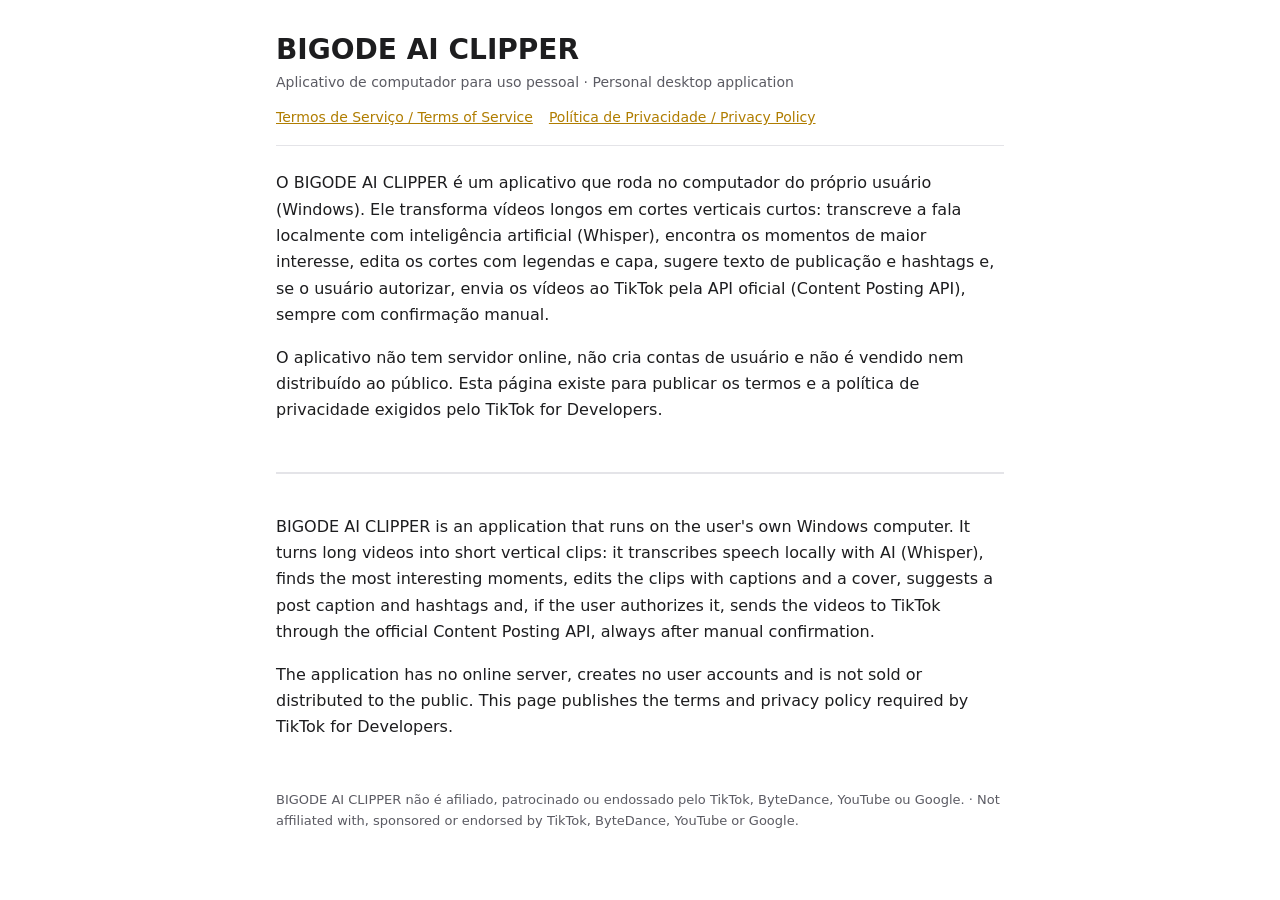
<file: index.html>
<!doctype html>
<html lang="pt-BR">
<head>
<meta charset="utf-8">
<meta name="viewport" content="width=device-width, initial-scale=1">
<title>BIGODE AI CLIPPER</title>
<link rel="stylesheet" href="estilo.css">
</head>
<body>
<main>
<header>
  <h1>BIGODE AI CLIPPER</h1>
  <p>Aplicativo de computador para uso pessoal · Personal desktop application</p>
  <nav><a href="termos.html">Termos de Serviço / Terms of Service</a><a href="privacidade.html">Política de Privacidade / Privacy Policy</a></nav>
</header>

<p>O BIGODE AI CLIPPER é um aplicativo que roda no computador do próprio usuário (Windows). Ele transforma vídeos longos em cortes verticais curtos: transcreve a fala localmente com inteligência artificial (Whisper), encontra os momentos de maior interesse, edita os cortes com legendas e capa, sugere texto de publicação e hashtags e, se o usuário autorizar, envia os vídeos ao TikTok pela API oficial (Content Posting API), sempre com confirmação manual.</p>
<p>O aplicativo não tem servidor online, não cria contas de usuário e não é vendido nem distribuído ao público. Esta página existe para publicar os termos e a política de privacidade exigidos pelo TikTok for Developers.</p>

<div class="idioma" lang="en">
<p>BIGODE AI CLIPPER is an application that runs on the user's own Windows computer. It turns long videos into short vertical clips: it transcribes speech locally with AI (Whisper), finds the most interesting moments, edits the clips with captions and a cover, suggests a post caption and hashtags and, if the user authorizes it, sends the videos to TikTok through the official Content Posting API, always after manual confirmation.</p>
<p>The application has no online server, creates no user accounts and is not sold or distributed to the public. This page publishes the terms and privacy policy required by TikTok for Developers.</p>
</div>

<footer>BIGODE AI CLIPPER não é afiliado, patrocinado ou endossado pelo TikTok, ByteDance, YouTube ou Google. · Not affiliated with, sponsored or endorsed by TikTok, ByteDance, YouTube or Google.</footer>
</main>
</body>
</html>
</file>
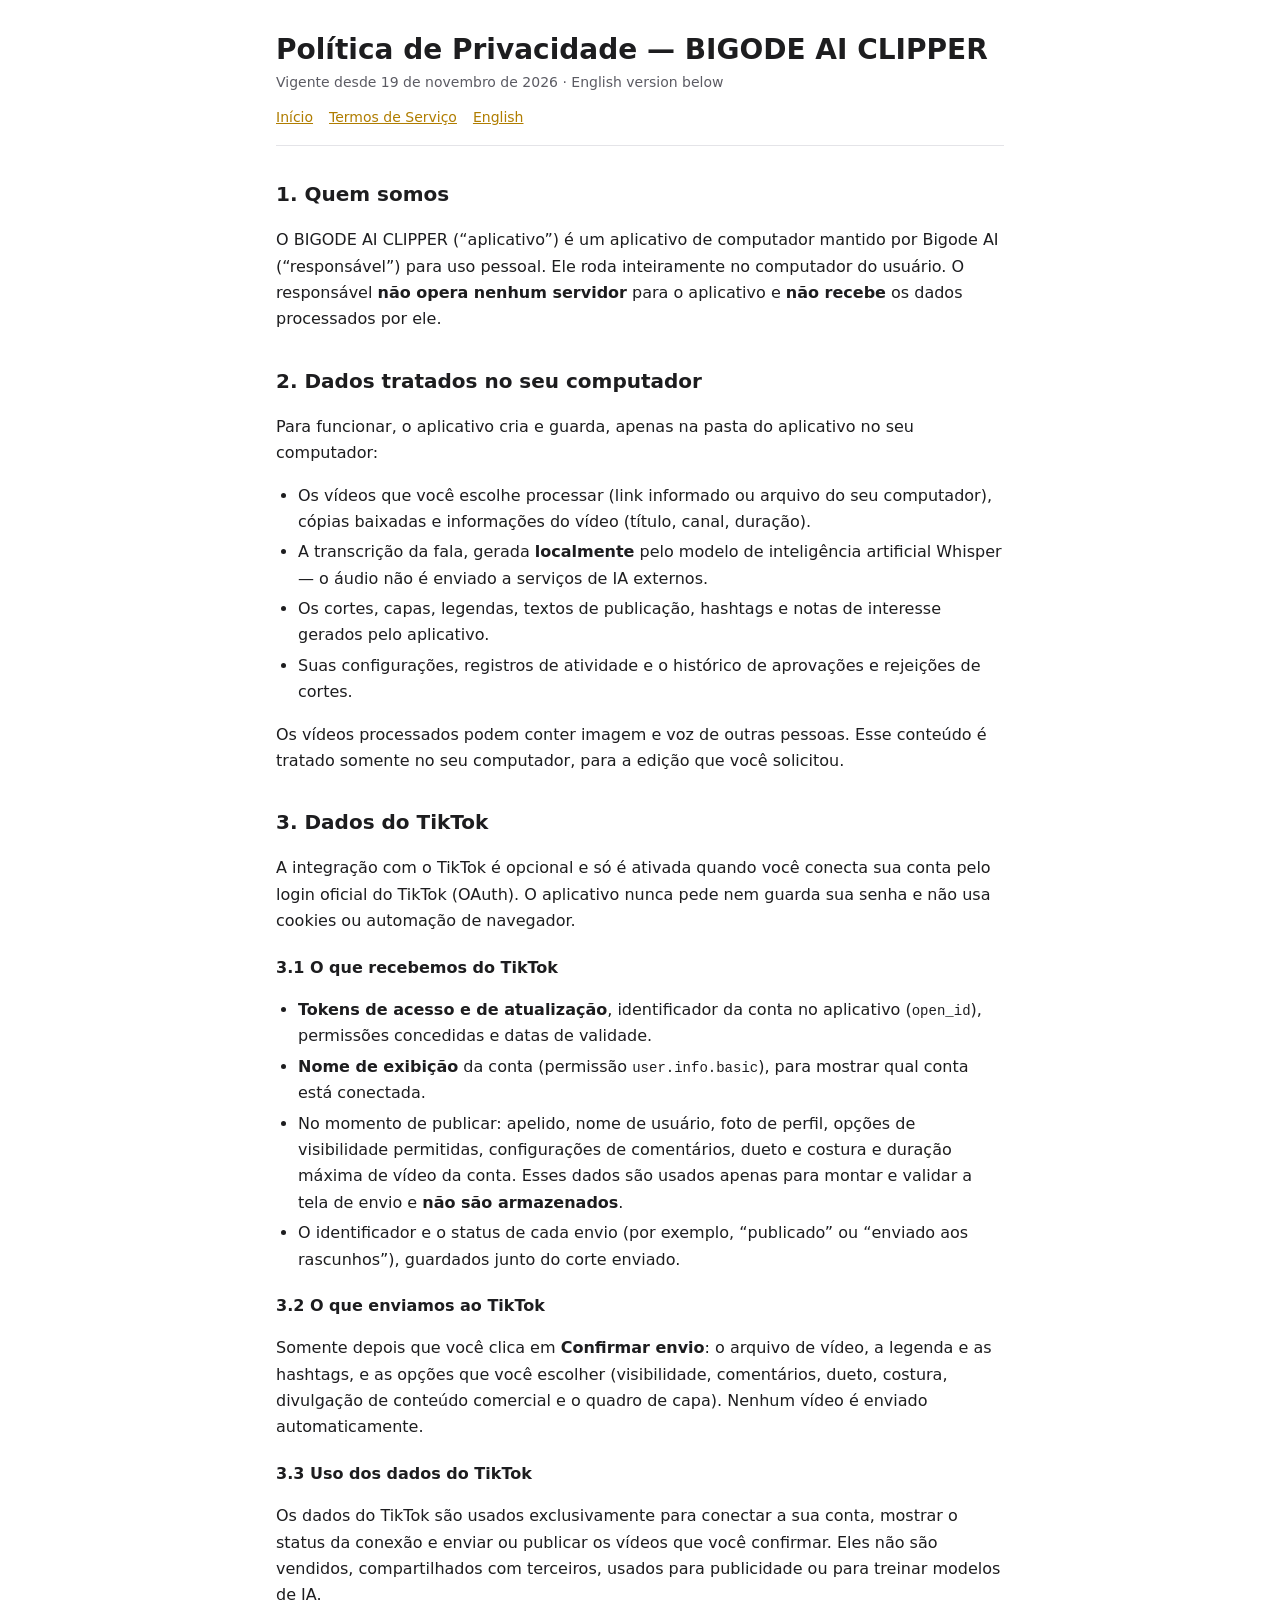
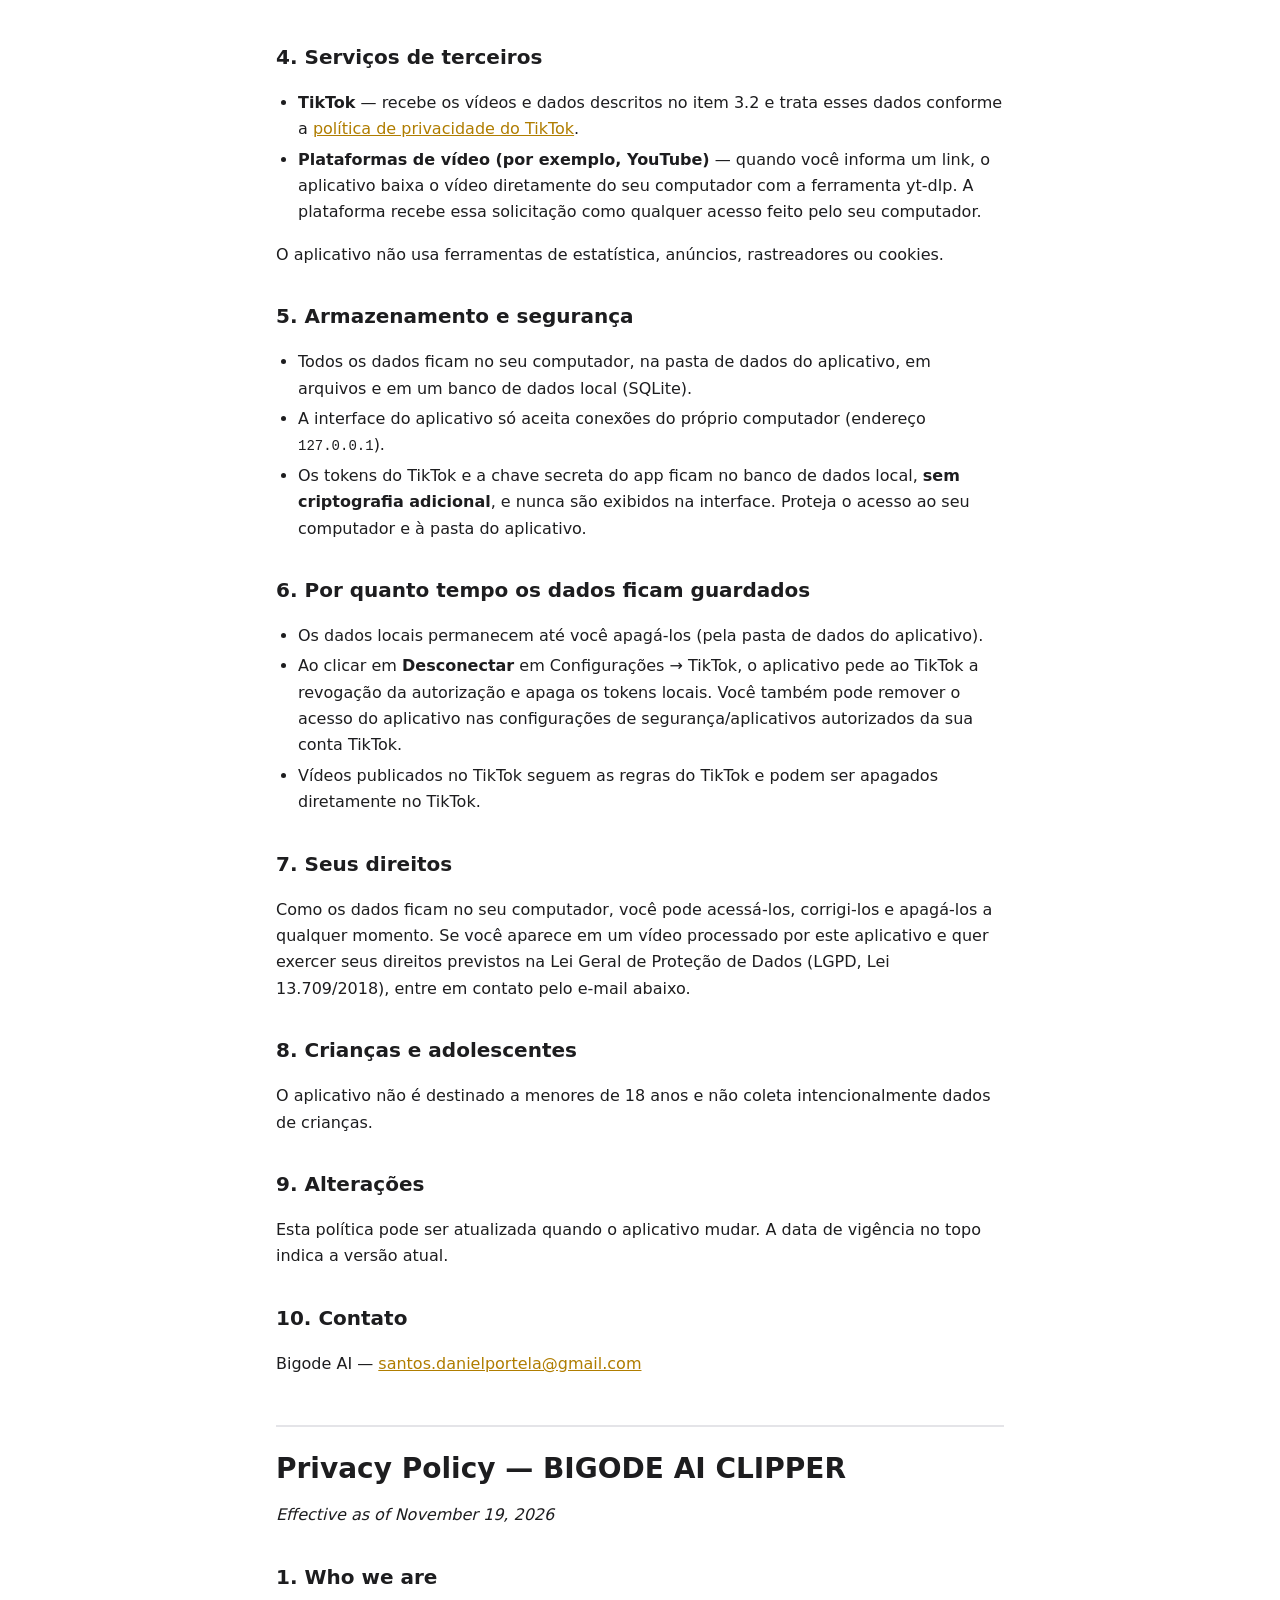
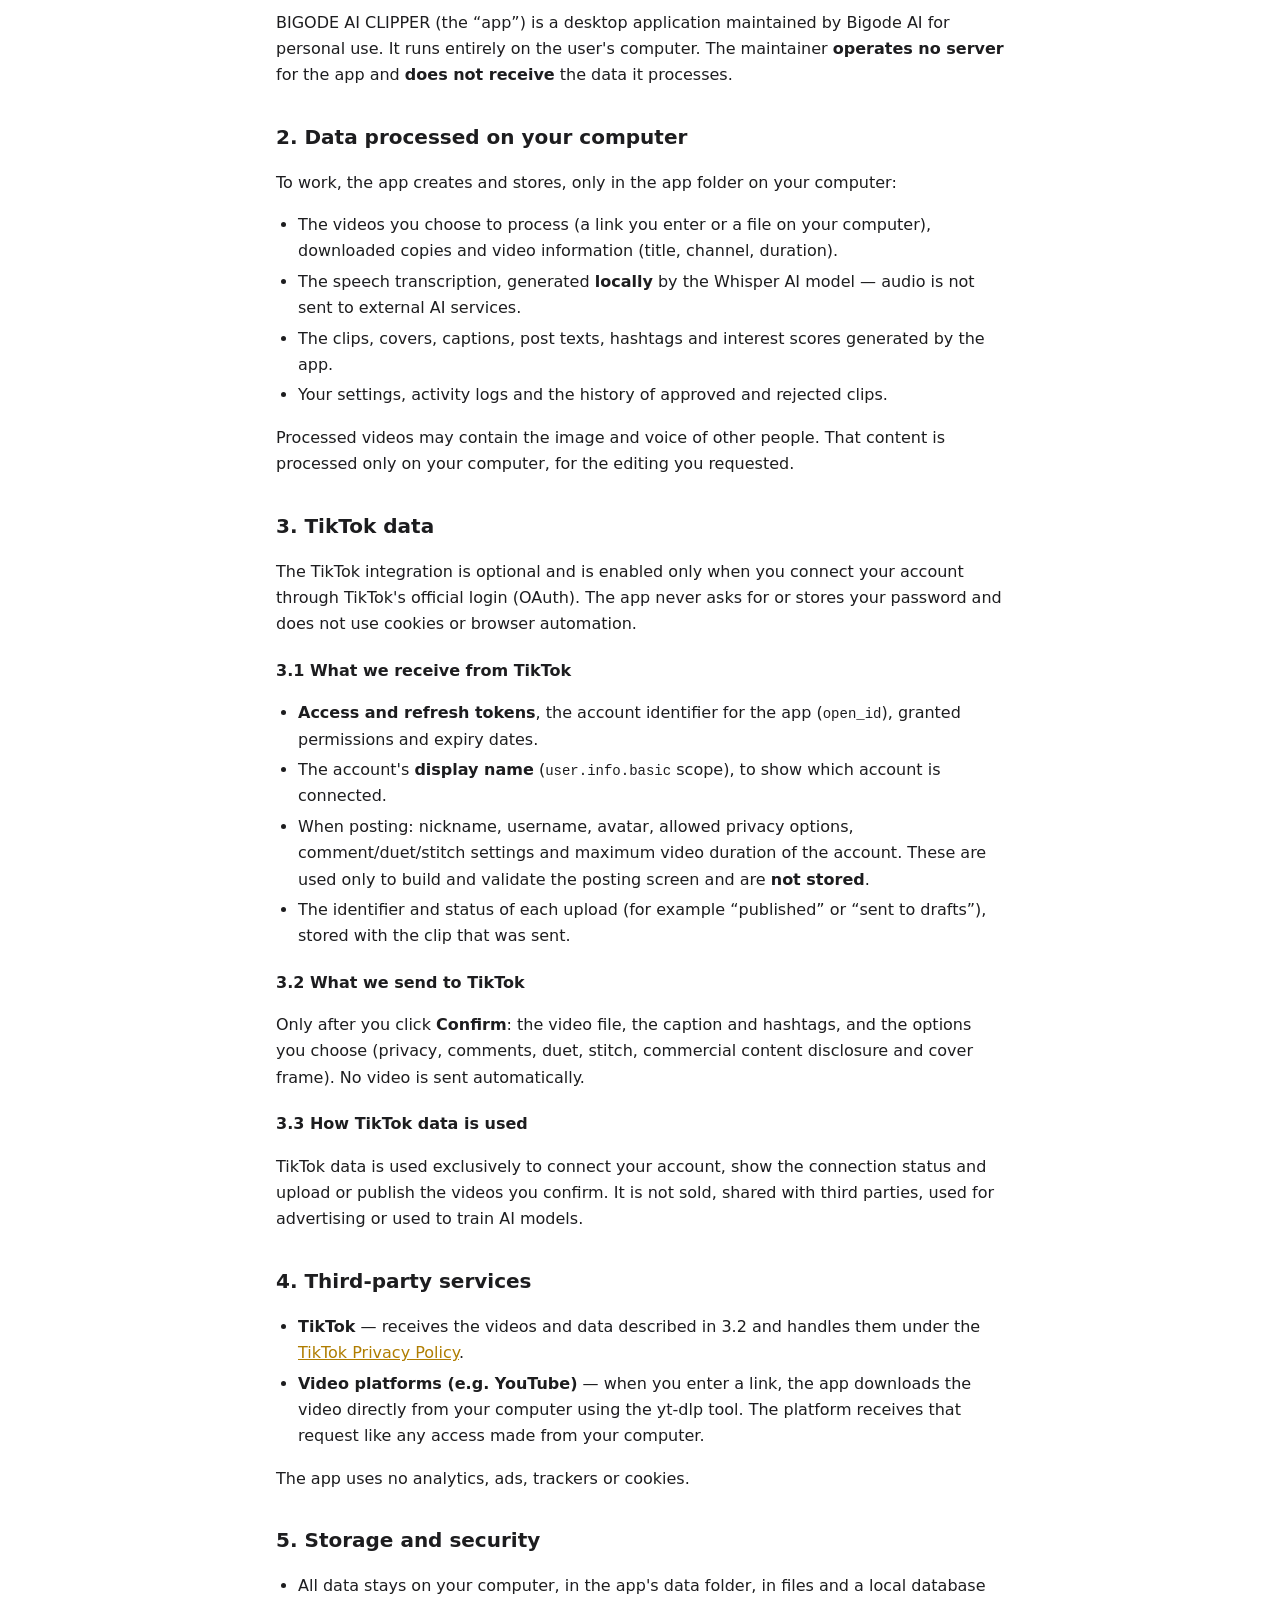
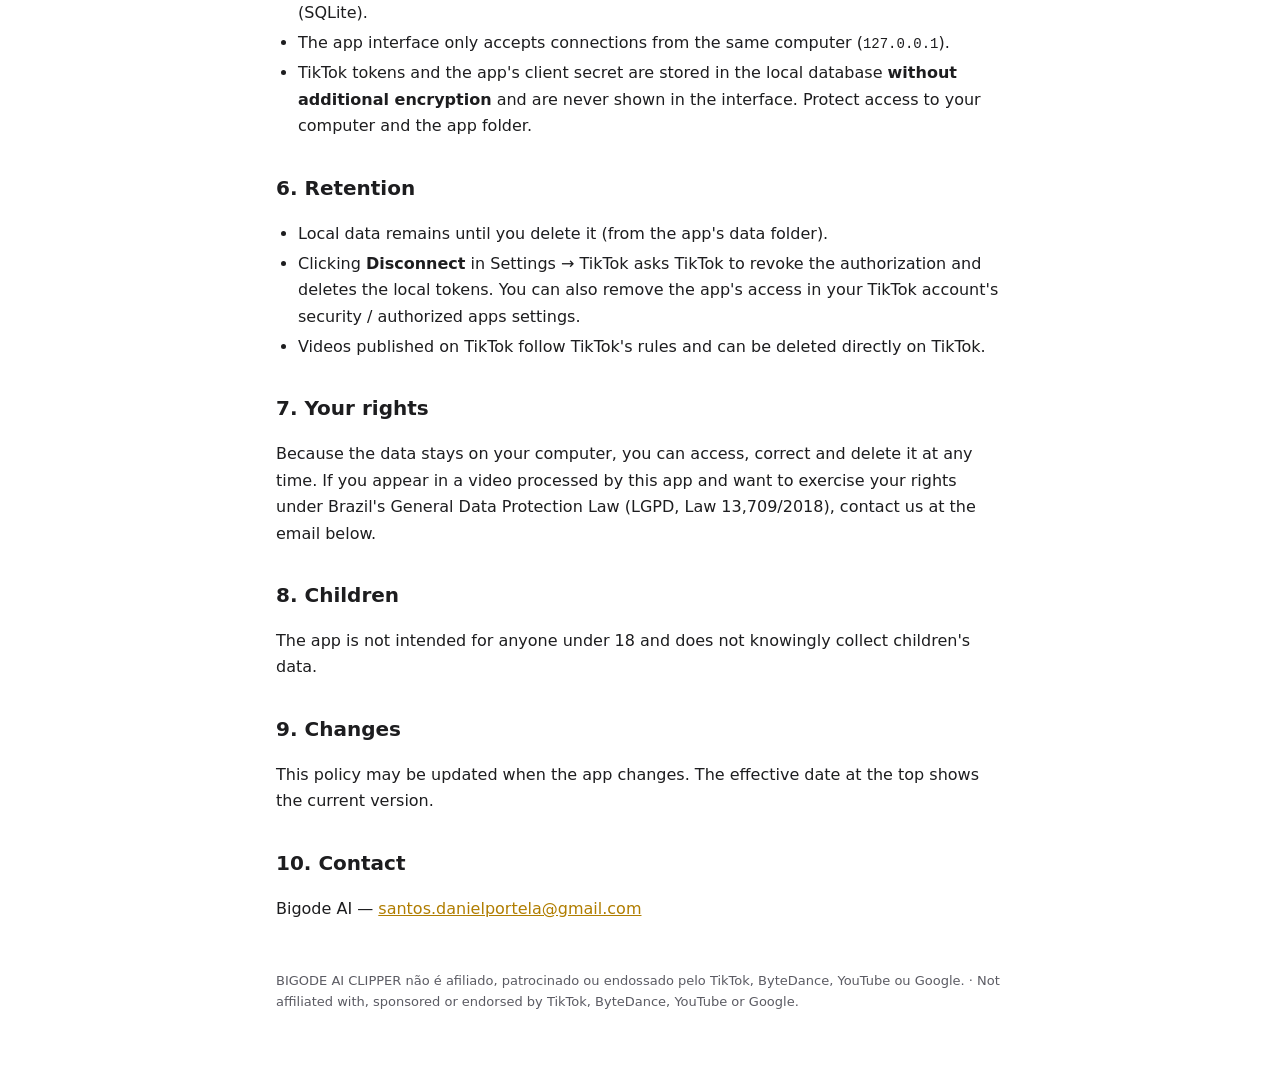
<file: privacidade.html>
<!doctype html>
<html lang="pt-BR">
<head>
<meta charset="utf-8">
<meta name="viewport" content="width=device-width, initial-scale=1">
<title>Política de Privacidade</title>
<link rel="stylesheet" href="estilo.css">
</head>
<body>
<main>
<header>
  <h1>Política de Privacidade — BIGODE AI CLIPPER</h1>
  <p>Vigente desde 19 de novembro de 2026 · English version below</p>
  <nav><a href="index.html">Início</a><a href="termos.html">Termos de Serviço</a><a href="#en">English</a></nav>
</header>

<h2>1. Quem somos</h2>
<p>O BIGODE AI CLIPPER (“aplicativo”) é um aplicativo de computador mantido por Bigode AI (“responsável”) para uso pessoal. Ele roda inteiramente no computador do usuário. O responsável <b>não opera nenhum servidor</b> para o aplicativo e <b>não recebe</b> os dados processados por ele.</p>

<h2>2. Dados tratados no seu computador</h2>
<p>Para funcionar, o aplicativo cria e guarda, apenas na pasta do aplicativo no seu computador:</p>
<ul>
  <li>Os vídeos que você escolhe processar (link informado ou arquivo do seu computador), cópias baixadas e informações do vídeo (título, canal, duração).</li>
  <li>A transcrição da fala, gerada <b>localmente</b> pelo modelo de inteligência artificial Whisper — o áudio não é enviado a serviços de IA externos.</li>
  <li>Os cortes, capas, legendas, textos de publicação, hashtags e notas de interesse gerados pelo aplicativo.</li>
  <li>Suas configurações, registros de atividade e o histórico de aprovações e rejeições de cortes.</li>
</ul>
<p>Os vídeos processados podem conter imagem e voz de outras pessoas. Esse conteúdo é tratado somente no seu computador, para a edição que você solicitou.</p>

<h2>3. Dados do TikTok</h2>
<p>A integração com o TikTok é opcional e só é ativada quando você conecta sua conta pelo login oficial do TikTok (OAuth). O aplicativo nunca pede nem guarda sua senha e não usa cookies ou automação de navegador.</p>
<h3>3.1 O que recebemos do TikTok</h3>
<ul>
  <li><b>Tokens de acesso e de atualização</b>, identificador da conta no aplicativo (<code>open_id</code>), permissões concedidas e datas de validade.</li>
  <li><b>Nome de exibição</b> da conta (permissão <code>user.info.basic</code>), para mostrar qual conta está conectada.</li>
  <li>No momento de publicar: apelido, nome de usuário, foto de perfil, opções de visibilidade permitidas, configurações de comentários, dueto e costura e duração máxima de vídeo da conta. Esses dados são usados apenas para montar e validar a tela de envio e <b>não são armazenados</b>.</li>
  <li>O identificador e o status de cada envio (por exemplo, “publicado” ou “enviado aos rascunhos”), guardados junto do corte enviado.</li>
</ul>
<h3>3.2 O que enviamos ao TikTok</h3>
<p>Somente depois que você clica em <b>Confirmar envio</b>: o arquivo de vídeo, a legenda e as hashtags, e as opções que você escolher (visibilidade, comentários, dueto, costura, divulgação de conteúdo comercial e o quadro de capa). Nenhum vídeo é enviado automaticamente.</p>
<h3>3.3 Uso dos dados do TikTok</h3>
<p>Os dados do TikTok são usados exclusivamente para conectar a sua conta, mostrar o status da conexão e enviar ou publicar os vídeos que você confirmar. Eles não são vendidos, compartilhados com terceiros, usados para publicidade ou para treinar modelos de IA.</p>

<h2>4. Serviços de terceiros</h2>
<ul>
  <li><b>TikTok</b> — recebe os vídeos e dados descritos no item 3.2 e trata esses dados conforme a <a href="https://www.tiktok.com/legal/page/global/privacy-policy/en" rel="noopener">política de privacidade do TikTok</a>.</li>
  <li><b>Plataformas de vídeo (por exemplo, YouTube)</b> — quando você informa um link, o aplicativo baixa o vídeo diretamente do seu computador com a ferramenta yt-dlp. A plataforma recebe essa solicitação como qualquer acesso feito pelo seu computador.</li>
</ul>
<p>O aplicativo não usa ferramentas de estatística, anúncios, rastreadores ou cookies.</p>

<h2>5. Armazenamento e segurança</h2>
<ul>
  <li>Todos os dados ficam no seu computador, na pasta de dados do aplicativo, em arquivos e em um banco de dados local (SQLite).</li>
  <li>A interface do aplicativo só aceita conexões do próprio computador (endereço <code>127.0.0.1</code>).</li>
  <li>Os tokens do TikTok e a chave secreta do app ficam no banco de dados local, <b>sem criptografia adicional</b>, e nunca são exibidos na interface. Proteja o acesso ao seu computador e à pasta do aplicativo.</li>
</ul>

<h2>6. Por quanto tempo os dados ficam guardados</h2>
<ul>
  <li>Os dados locais permanecem até você apagá-los (pela pasta de dados do aplicativo).</li>
  <li>Ao clicar em <b>Desconectar</b> em Configurações → TikTok, o aplicativo pede ao TikTok a revogação da autorização e apaga os tokens locais. Você também pode remover o acesso do aplicativo nas configurações de segurança/aplicativos autorizados da sua conta TikTok.</li>
  <li>Vídeos publicados no TikTok seguem as regras do TikTok e podem ser apagados diretamente no TikTok.</li>
</ul>

<h2>7. Seus direitos</h2>
<p>Como os dados ficam no seu computador, você pode acessá-los, corrigi-los e apagá-los a qualquer momento. Se você aparece em um vídeo processado por este aplicativo e quer exercer seus direitos previstos na Lei Geral de Proteção de Dados (LGPD, Lei 13.709/2018), entre em contato pelo e-mail abaixo.</p>

<h2>8. Crianças e adolescentes</h2>
<p>O aplicativo não é destinado a menores de 18 anos e não coleta intencionalmente dados de crianças.</p>

<h2>9. Alterações</h2>
<p>Esta política pode ser atualizada quando o aplicativo mudar. A data de vigência no topo indica a versão atual.</p>

<h2>10. Contato</h2>
<p>Bigode AI — <a href="mailto:santos.danielportela@gmail.com">santos.danielportela@gmail.com</a></p>

<!-- ======================= ENGLISH ======================= -->
<div class="idioma" id="en" lang="en">
<h1>Privacy Policy — BIGODE AI CLIPPER</h1>
<p><i>Effective as of November 19, 2026</i></p>

<h2>1. Who we are</h2>
<p>BIGODE AI CLIPPER (the “app”) is a desktop application maintained by Bigode AI for personal use. It runs entirely on the user's computer. The maintainer <b>operates no server</b> for the app and <b>does not receive</b> the data it processes.</p>

<h2>2. Data processed on your computer</h2>
<p>To work, the app creates and stores, only in the app folder on your computer:</p>
<ul>
  <li>The videos you choose to process (a link you enter or a file on your computer), downloaded copies and video information (title, channel, duration).</li>
  <li>The speech transcription, generated <b>locally</b> by the Whisper AI model — audio is not sent to external AI services.</li>
  <li>The clips, covers, captions, post texts, hashtags and interest scores generated by the app.</li>
  <li>Your settings, activity logs and the history of approved and rejected clips.</li>
</ul>
<p>Processed videos may contain the image and voice of other people. That content is processed only on your computer, for the editing you requested.</p>

<h2>3. TikTok data</h2>
<p>The TikTok integration is optional and is enabled only when you connect your account through TikTok's official login (OAuth). The app never asks for or stores your password and does not use cookies or browser automation.</p>
<h3>3.1 What we receive from TikTok</h3>
<ul>
  <li><b>Access and refresh tokens</b>, the account identifier for the app (<code>open_id</code>), granted permissions and expiry dates.</li>
  <li>The account's <b>display name</b> (<code>user.info.basic</code> scope), to show which account is connected.</li>
  <li>When posting: nickname, username, avatar, allowed privacy options, comment/duet/stitch settings and maximum video duration of the account. These are used only to build and validate the posting screen and are <b>not stored</b>.</li>
  <li>The identifier and status of each upload (for example “published” or “sent to drafts”), stored with the clip that was sent.</li>
</ul>
<h3>3.2 What we send to TikTok</h3>
<p>Only after you click <b>Confirm</b>: the video file, the caption and hashtags, and the options you choose (privacy, comments, duet, stitch, commercial content disclosure and cover frame). No video is sent automatically.</p>
<h3>3.3 How TikTok data is used</h3>
<p>TikTok data is used exclusively to connect your account, show the connection status and upload or publish the videos you confirm. It is not sold, shared with third parties, used for advertising or used to train AI models.</p>

<h2>4. Third-party services</h2>
<ul>
  <li><b>TikTok</b> — receives the videos and data described in 3.2 and handles them under the <a href="https://www.tiktok.com/legal/page/global/privacy-policy/en" rel="noopener">TikTok Privacy Policy</a>.</li>
  <li><b>Video platforms (e.g. YouTube)</b> — when you enter a link, the app downloads the video directly from your computer using the yt-dlp tool. The platform receives that request like any access made from your computer.</li>
</ul>
<p>The app uses no analytics, ads, trackers or cookies.</p>

<h2>5. Storage and security</h2>
<ul>
  <li>All data stays on your computer, in the app's data folder, in files and a local database (SQLite).</li>
  <li>The app interface only accepts connections from the same computer (<code>127.0.0.1</code>).</li>
  <li>TikTok tokens and the app's client secret are stored in the local database <b>without additional encryption</b> and are never shown in the interface. Protect access to your computer and the app folder.</li>
</ul>

<h2>6. Retention</h2>
<ul>
  <li>Local data remains until you delete it (from the app's data folder).</li>
  <li>Clicking <b>Disconnect</b> in Settings → TikTok asks TikTok to revoke the authorization and deletes the local tokens. You can also remove the app's access in your TikTok account's security / authorized apps settings.</li>
  <li>Videos published on TikTok follow TikTok's rules and can be deleted directly on TikTok.</li>
</ul>

<h2>7. Your rights</h2>
<p>Because the data stays on your computer, you can access, correct and delete it at any time. If you appear in a video processed by this app and want to exercise your rights under Brazil's General Data Protection Law (LGPD, Law 13,709/2018), contact us at the email below.</p>

<h2>8. Children</h2>
<p>The app is not intended for anyone under 18 and does not knowingly collect children's data.</p>

<h2>9. Changes</h2>
<p>This policy may be updated when the app changes. The effective date at the top shows the current version.</p>

<h2>10. Contact</h2>
<p>Bigode AI — <a href="mailto:santos.danielportela@gmail.com">santos.danielportela@gmail.com</a></p>
</div>

<footer>BIGODE AI CLIPPER não é afiliado, patrocinado ou endossado pelo TikTok, ByteDance, YouTube ou Google. · Not affiliated with, sponsored or endorsed by TikTok, ByteDance, YouTube or Google.</footer>
</main>
</body>
</html>
</file>
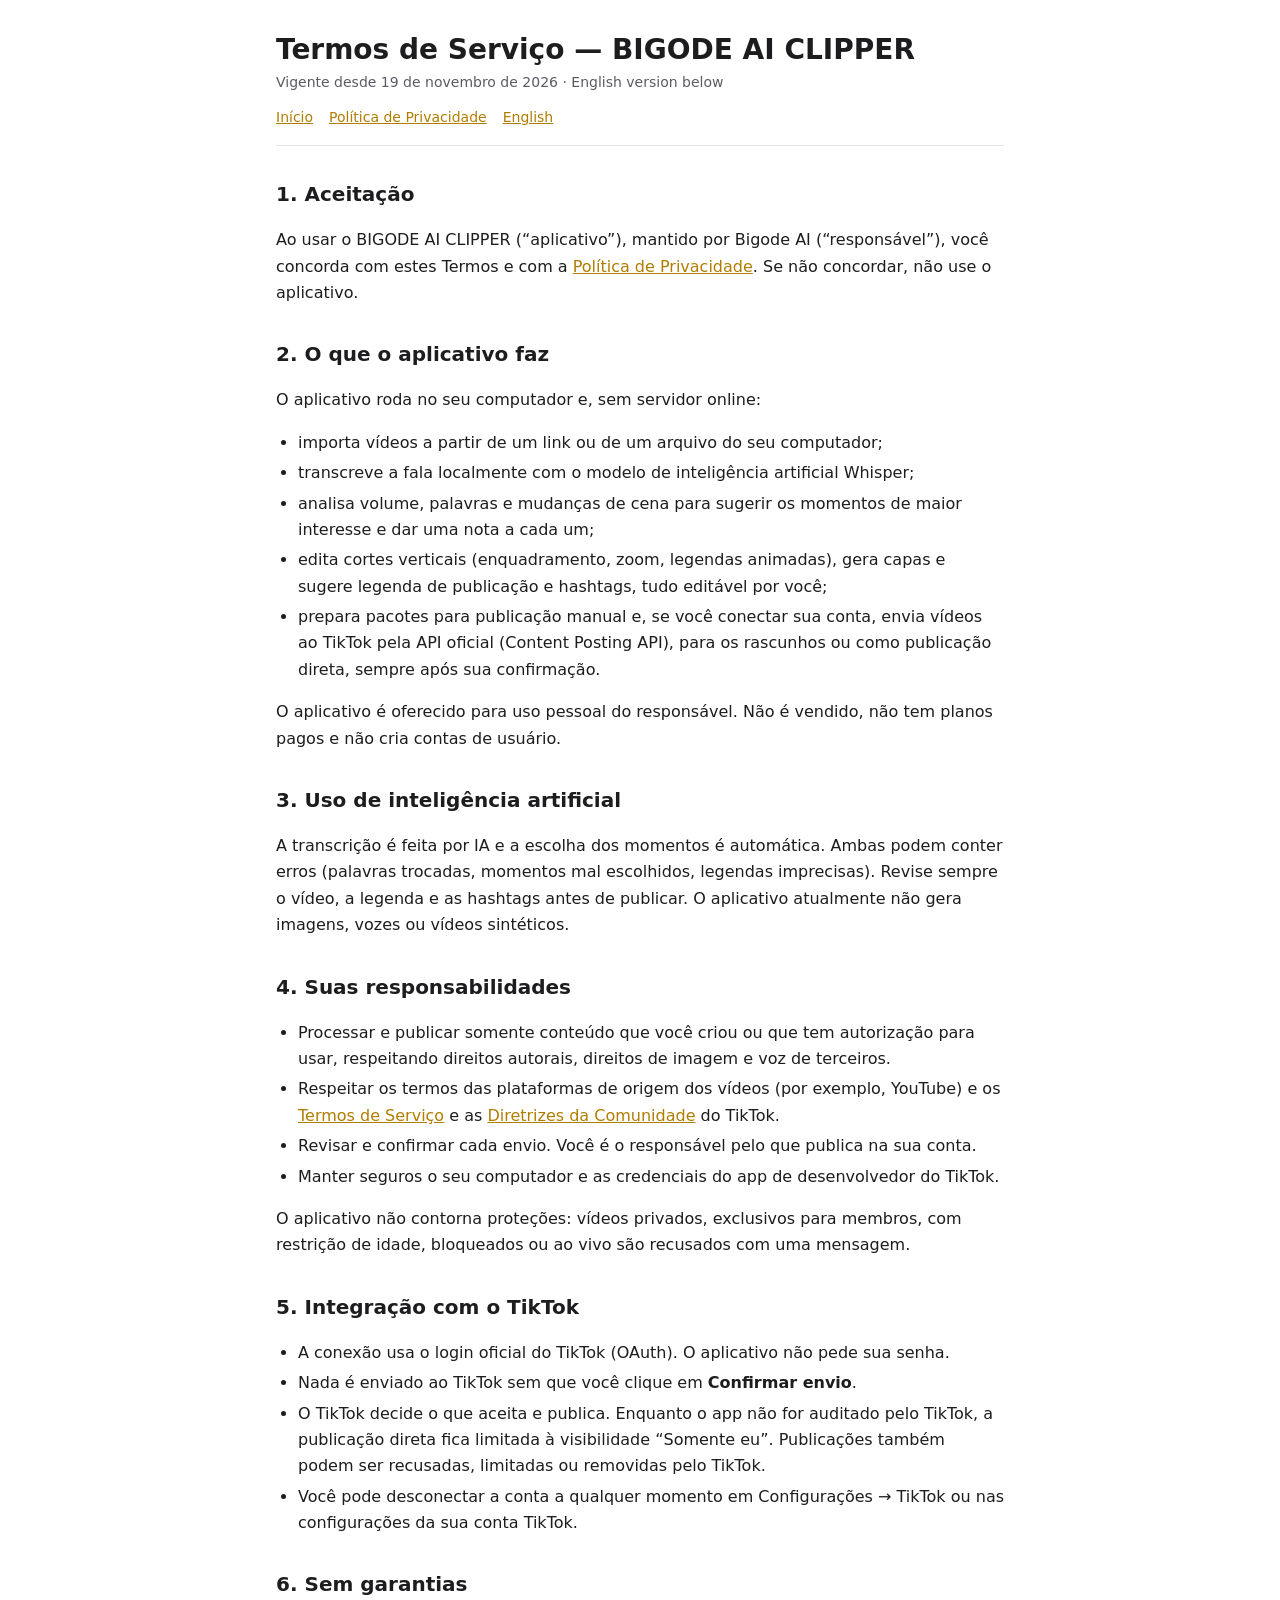
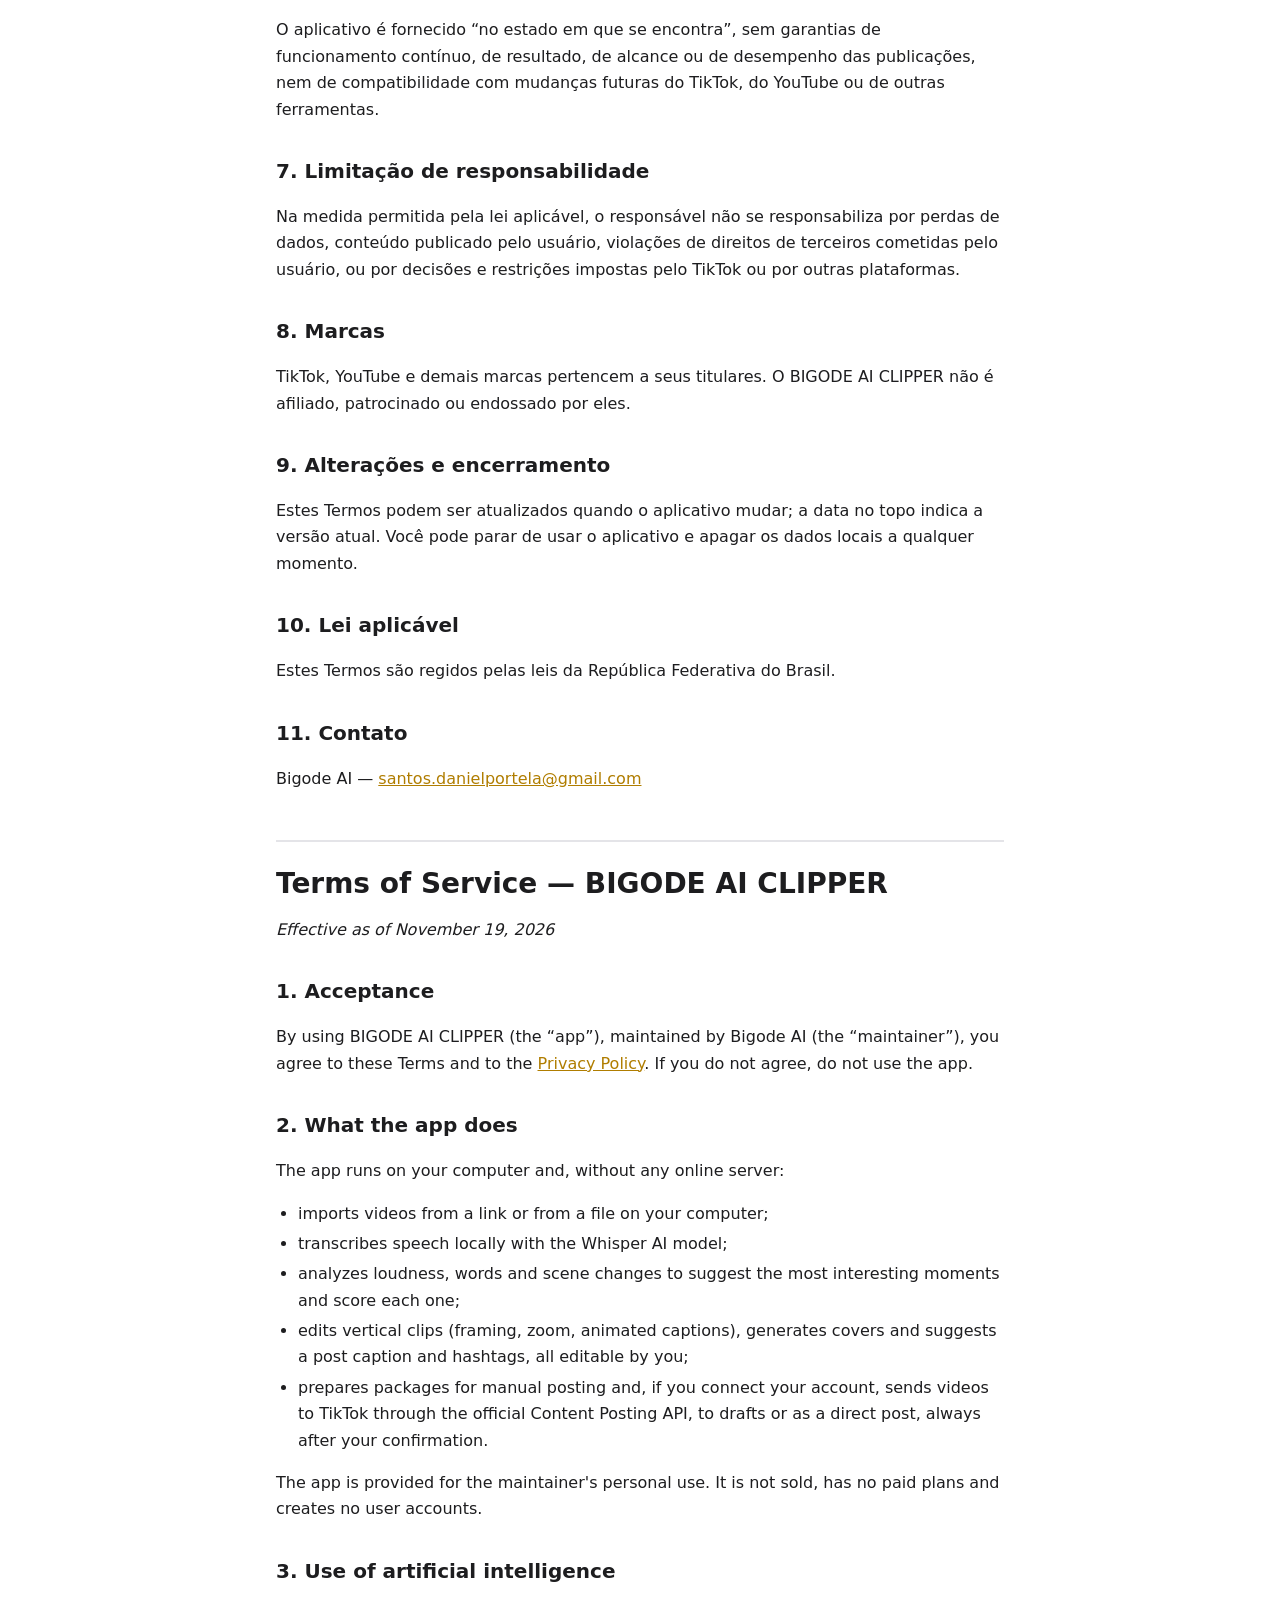
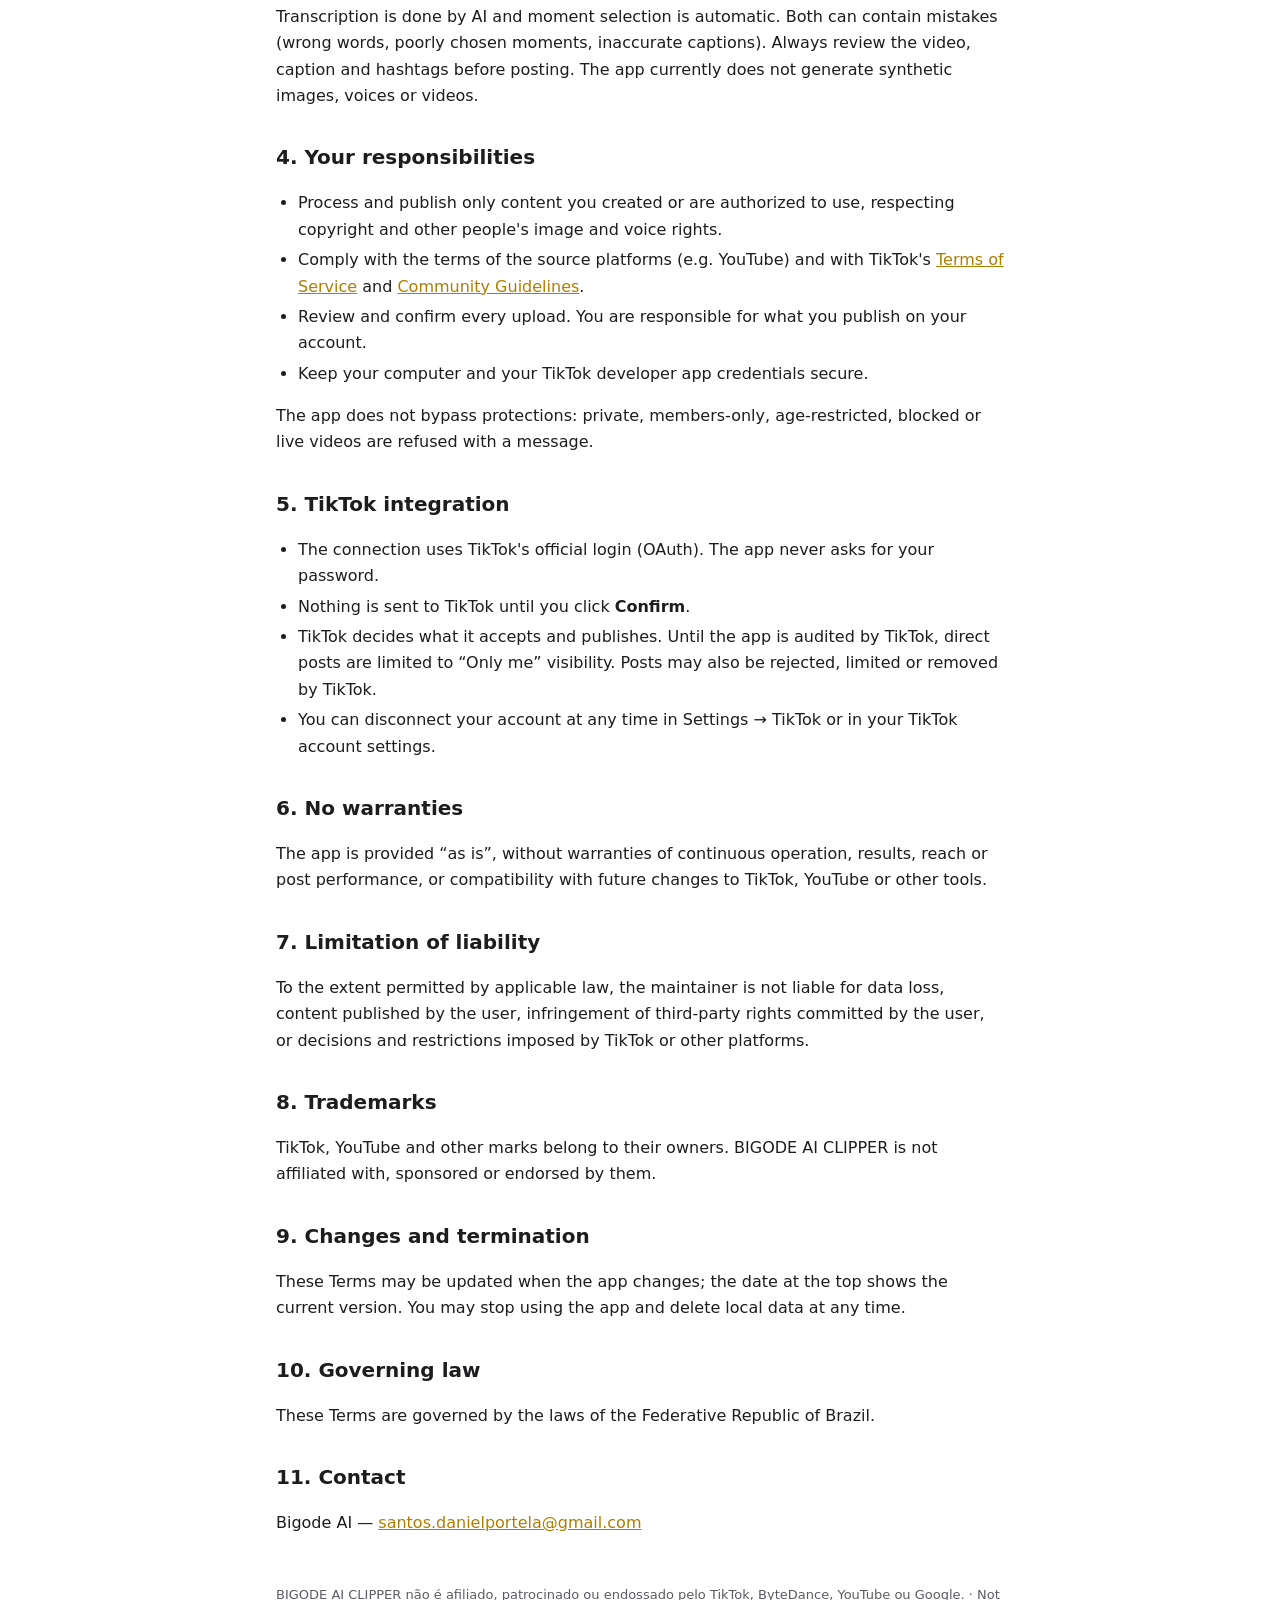
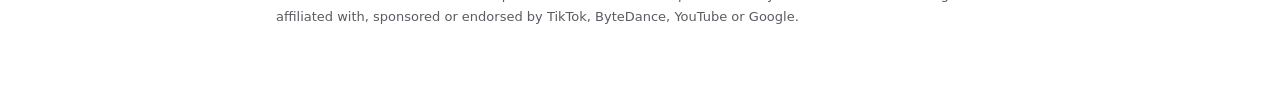
<file: termos.html>
<!doctype html>
<html lang="pt-BR">
<head>
<meta charset="utf-8">
<meta name="viewport" content="width=device-width, initial-scale=1">
<title>Termos de Serviço</title>
<link rel="stylesheet" href="estilo.css">
</head>
<body>
<main>
<header>
  <h1>Termos de Serviço — BIGODE AI CLIPPER</h1>
  <p>Vigente desde 19 de novembro de 2026 · English version below</p>
  <nav><a href="index.html">Início</a><a href="privacidade.html">Política de Privacidade</a><a href="#en">English</a></nav>
</header>

<h2>1. Aceitação</h2>
<p>Ao usar o BIGODE AI CLIPPER (“aplicativo”), mantido por Bigode AI (“responsável”), você concorda com estes Termos e com a <a href="privacidade.html">Política de Privacidade</a>. Se não concordar, não use o aplicativo.</p>

<h2>2. O que o aplicativo faz</h2>
<p>O aplicativo roda no seu computador e, sem servidor online:</p>
<ul>
  <li>importa vídeos a partir de um link ou de um arquivo do seu computador;</li>
  <li>transcreve a fala localmente com o modelo de inteligência artificial Whisper;</li>
  <li>analisa volume, palavras e mudanças de cena para sugerir os momentos de maior interesse e dar uma nota a cada um;</li>
  <li>edita cortes verticais (enquadramento, zoom, legendas animadas), gera capas e sugere legenda de publicação e hashtags, tudo editável por você;</li>
  <li>prepara pacotes para publicação manual e, se você conectar sua conta, envia vídeos ao TikTok pela API oficial (Content Posting API), para os rascunhos ou como publicação direta, sempre após sua confirmação.</li>
</ul>
<p>O aplicativo é oferecido para uso pessoal do responsável. Não é vendido, não tem planos pagos e não cria contas de usuário.</p>

<h2>3. Uso de inteligência artificial</h2>
<p>A transcrição é feita por IA e a escolha dos momentos é automática. Ambas podem conter erros (palavras trocadas, momentos mal escolhidos, legendas imprecisas). Revise sempre o vídeo, a legenda e as hashtags antes de publicar. O aplicativo atualmente não gera imagens, vozes ou vídeos sintéticos.</p>

<h2>4. Suas responsabilidades</h2>
<ul>
  <li>Processar e publicar somente conteúdo que você criou ou que tem autorização para usar, respeitando direitos autorais, direitos de imagem e voz de terceiros.</li>
  <li>Respeitar os termos das plataformas de origem dos vídeos (por exemplo, YouTube) e os <a href="https://www.tiktok.com/legal/page/global/terms-of-service/en" rel="noopener">Termos de Serviço</a> e as <a href="https://www.tiktok.com/community-guidelines" rel="noopener">Diretrizes da Comunidade</a> do TikTok.</li>
  <li>Revisar e confirmar cada envio. Você é o responsável pelo que publica na sua conta.</li>
  <li>Manter seguros o seu computador e as credenciais do app de desenvolvedor do TikTok.</li>
</ul>
<p>O aplicativo não contorna proteções: vídeos privados, exclusivos para membros, com restrição de idade, bloqueados ou ao vivo são recusados com uma mensagem.</p>

<h2>5. Integração com o TikTok</h2>
<ul>
  <li>A conexão usa o login oficial do TikTok (OAuth). O aplicativo não pede sua senha.</li>
  <li>Nada é enviado ao TikTok sem que você clique em <b>Confirmar envio</b>.</li>
  <li>O TikTok decide o que aceita e publica. Enquanto o app não for auditado pelo TikTok, a publicação direta fica limitada à visibilidade “Somente eu”. Publicações também podem ser recusadas, limitadas ou removidas pelo TikTok.</li>
  <li>Você pode desconectar a conta a qualquer momento em Configurações → TikTok ou nas configurações da sua conta TikTok.</li>
</ul>

<h2>6. Sem garantias</h2>
<p>O aplicativo é fornecido “no estado em que se encontra”, sem garantias de funcionamento contínuo, de resultado, de alcance ou de desempenho das publicações, nem de compatibilidade com mudanças futuras do TikTok, do YouTube ou de outras ferramentas.</p>

<h2>7. Limitação de responsabilidade</h2>
<p>Na medida permitida pela lei aplicável, o responsável não se responsabiliza por perdas de dados, conteúdo publicado pelo usuário, violações de direitos de terceiros cometidas pelo usuário, ou por decisões e restrições impostas pelo TikTok ou por outras plataformas.</p>

<h2>8. Marcas</h2>
<p>TikTok, YouTube e demais marcas pertencem a seus titulares. O BIGODE AI CLIPPER não é afiliado, patrocinado ou endossado por eles.</p>

<h2>9. Alterações e encerramento</h2>
<p>Estes Termos podem ser atualizados quando o aplicativo mudar; a data no topo indica a versão atual. Você pode parar de usar o aplicativo e apagar os dados locais a qualquer momento.</p>

<h2>10. Lei aplicável</h2>
<p>Estes Termos são regidos pelas leis da República Federativa do Brasil.</p>

<h2>11. Contato</h2>
<p>Bigode AI — <a href="mailto:santos.danielportela@gmail.com">santos.danielportela@gmail.com</a></p>

<!-- ======================= ENGLISH ======================= -->
<div class="idioma" id="en" lang="en">
<h1>Terms of Service — BIGODE AI CLIPPER</h1>
<p><i>Effective as of November 19, 2026</i></p>

<h2>1. Acceptance</h2>
<p>By using BIGODE AI CLIPPER (the “app”), maintained by Bigode AI (the “maintainer”), you agree to these Terms and to the <a href="privacidade.html">Privacy Policy</a>. If you do not agree, do not use the app.</p>

<h2>2. What the app does</h2>
<p>The app runs on your computer and, without any online server:</p>
<ul>
  <li>imports videos from a link or from a file on your computer;</li>
  <li>transcribes speech locally with the Whisper AI model;</li>
  <li>analyzes loudness, words and scene changes to suggest the most interesting moments and score each one;</li>
  <li>edits vertical clips (framing, zoom, animated captions), generates covers and suggests a post caption and hashtags, all editable by you;</li>
  <li>prepares packages for manual posting and, if you connect your account, sends videos to TikTok through the official Content Posting API, to drafts or as a direct post, always after your confirmation.</li>
</ul>
<p>The app is provided for the maintainer's personal use. It is not sold, has no paid plans and creates no user accounts.</p>

<h2>3. Use of artificial intelligence</h2>
<p>Transcription is done by AI and moment selection is automatic. Both can contain mistakes (wrong words, poorly chosen moments, inaccurate captions). Always review the video, caption and hashtags before posting. The app currently does not generate synthetic images, voices or videos.</p>

<h2>4. Your responsibilities</h2>
<ul>
  <li>Process and publish only content you created or are authorized to use, respecting copyright and other people's image and voice rights.</li>
  <li>Comply with the terms of the source platforms (e.g. YouTube) and with TikTok's <a href="https://www.tiktok.com/legal/page/global/terms-of-service/en" rel="noopener">Terms of Service</a> and <a href="https://www.tiktok.com/community-guidelines" rel="noopener">Community Guidelines</a>.</li>
  <li>Review and confirm every upload. You are responsible for what you publish on your account.</li>
  <li>Keep your computer and your TikTok developer app credentials secure.</li>
</ul>
<p>The app does not bypass protections: private, members-only, age-restricted, blocked or live videos are refused with a message.</p>

<h2>5. TikTok integration</h2>
<ul>
  <li>The connection uses TikTok's official login (OAuth). The app never asks for your password.</li>
  <li>Nothing is sent to TikTok until you click <b>Confirm</b>.</li>
  <li>TikTok decides what it accepts and publishes. Until the app is audited by TikTok, direct posts are limited to “Only me” visibility. Posts may also be rejected, limited or removed by TikTok.</li>
  <li>You can disconnect your account at any time in Settings → TikTok or in your TikTok account settings.</li>
</ul>

<h2>6. No warranties</h2>
<p>The app is provided “as is”, without warranties of continuous operation, results, reach or post performance, or compatibility with future changes to TikTok, YouTube or other tools.</p>

<h2>7. Limitation of liability</h2>
<p>To the extent permitted by applicable law, the maintainer is not liable for data loss, content published by the user, infringement of third-party rights committed by the user, or decisions and restrictions imposed by TikTok or other platforms.</p>

<h2>8. Trademarks</h2>
<p>TikTok, YouTube and other marks belong to their owners. BIGODE AI CLIPPER is not affiliated with, sponsored or endorsed by them.</p>

<h2>9. Changes and termination</h2>
<p>These Terms may be updated when the app changes; the date at the top shows the current version. You may stop using the app and delete local data at any time.</p>

<h2>10. Governing law</h2>
<p>These Terms are governed by the laws of the Federative Republic of Brazil.</p>

<h2>11. Contact</h2>
<p>Bigode AI — <a href="mailto:santos.danielportela@gmail.com">santos.danielportela@gmail.com</a></p>
</div>

<footer>BIGODE AI CLIPPER não é afiliado, patrocinado ou endossado pelo TikTok, ByteDance, YouTube ou Google. · Not affiliated with, sponsored or endorsed by TikTok, ByteDance, YouTube or Google.</footer>
</main>
</body>
</html>
</file>
<file: estilo.css>
:root { --bg: #ffffff; --texto: #1d1d1f; --suave: #5b5b63; --borda: #e4e4e8; --acento: #b07d00; --caixa: #fff8e1; }
@media (prefers-color-scheme: dark) {
  :root { --bg: #141416; --texto: #ececf1; --suave: #a3a3ad; --borda: #2c2c31; --acento: #f5b81c; --caixa: #2a2412; }
}
* { box-sizing: border-box; }
body { margin: 0; background: var(--bg); color: var(--texto); font: 16px/1.65 system-ui, -apple-system, "Segoe UI", Roboto, sans-serif; }
main { max-width: 760px; margin: 0 auto; padding: 32px 16px 64px; }
header { border-bottom: 1px solid var(--borda); padding-bottom: 16px; margin-bottom: 24px; }
header p { margin: 4px 0 0; color: var(--suave); font-size: 14px; }
nav { display: flex; flex-wrap: wrap; gap: 8px 16px; font-size: 14px; margin-top: 12px; }
a { color: var(--acento); }
h1 { font-size: 28px; line-height: 1.25; margin: 0; }
h2 { font-size: 20px; margin: 32px 0 8px; }
h3 { font-size: 16px; margin: 20px 0 4px; }
ul { padding-left: 22px; }
li { margin: 4px 0; }
.caixa { background: var(--caixa); border-left: 4px solid var(--acento); padding: 12px 16px; border-radius: 8px; margin: 16px 0; }
.idioma { margin-top: 48px; padding-top: 24px; border-top: 2px solid var(--borda); }
footer { margin-top: 48px; color: var(--suave); font-size: 13px; }
code { font-size: 14px; }
</file>
